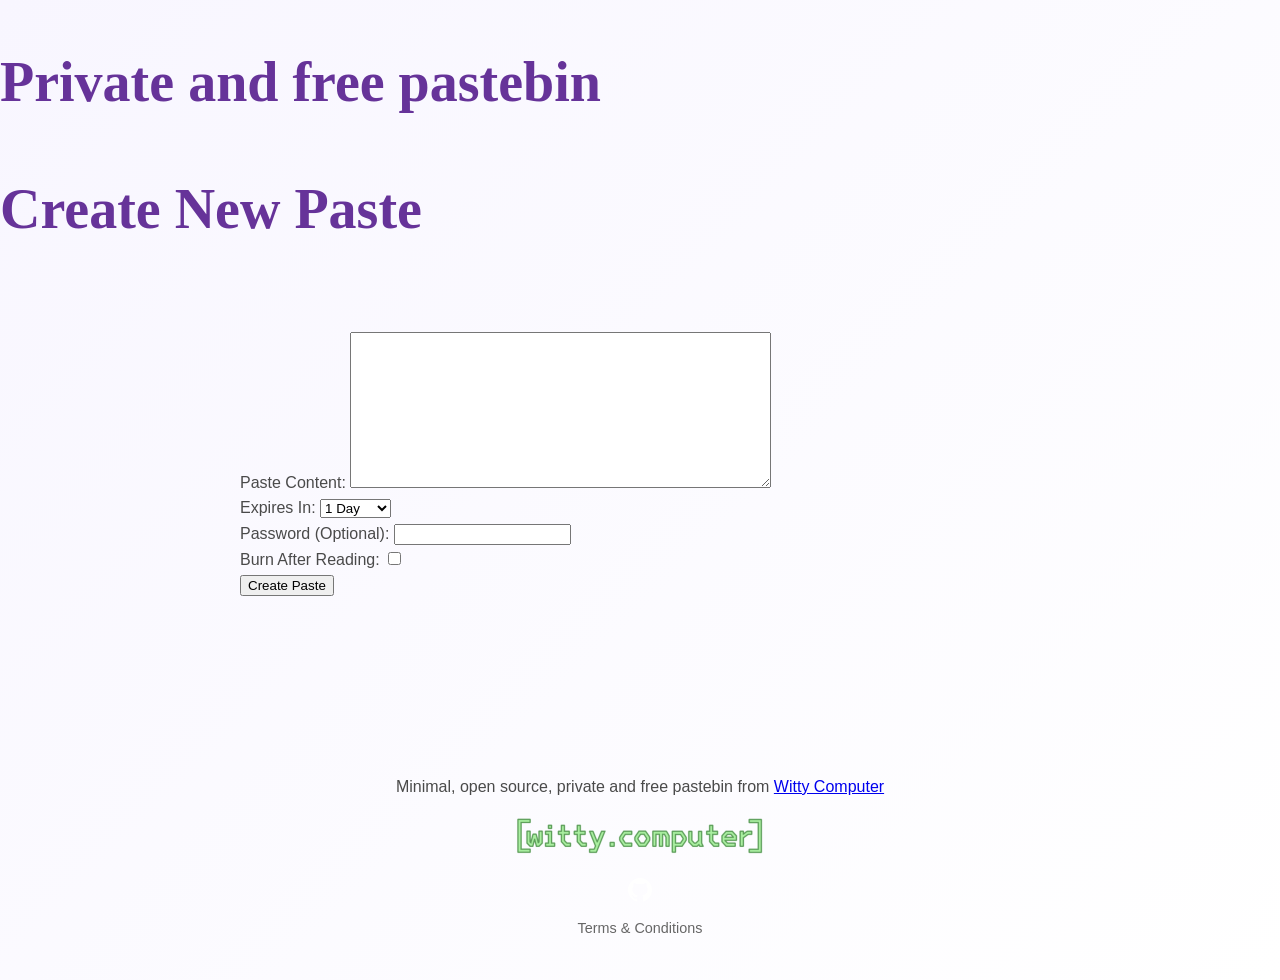
<file: index.html>
<!DOCTYPE html>
<html lang="en">

<head>
    <meta charset="UTF-8">
    <meta name="viewport" content="width=device-width, initial-scale=1.0">
    <title>Create New Paste</title>
    <link rel="stylesheet" href="style.css">
</head>

<body>
    <h1 class="main-title">Private and free pastebin</h1>
    <h1 class="create-paste-title">Create New Paste</h1>
    <div class="container">
        <form action="create.php" method="POST" id="pasteForm">
            <div class="form-group">
                <label for="content">Paste Content:</label>
                <textarea name="content" id="content" rows="10" cols="50" required></textarea>
            </div>
            <div class="form-group">
                <label for="expire">Expires In:</label>
                <select name="expire" id="expire">
                    <option value="1_day">1 Day</option>
                    <option value="1_week">1 Week</option>
                    <option value="1_month">1 Month</option>
                </select>
            </div>
            <div class="form-group">
                <label for="password">Password (Optional):</label>
                <input type="password" name="password" id="password">
            </div>
            <div class="form-group">
                <label for="burn_after_read">Burn After Reading:</label>
                <input type="checkbox" name="burn_after_read" id="burn_after_read" value="1">
            </div>
            <div class="form-group">
                <input type="submit" value="Create Paste">
            </div>
        </form>
        <div id="resultMessage" class="form-group" style="margin-top: 20px;"></div>
    </div>
    <script src="script.js"></script>
    <footer class="site-footer">
        <p>Minimal, open source, private and free pastebin from <a href="https://witty.computer">Witty Computer</a></p>
        <div style="text-align: center;">
            <a href="https://witty.computer/images/logopaste.png" target="_blank">
                <img src="/images/logopaste.png" alt="Logo">
            </a>
        </div>
        <div style="text-align: center; margin-top: 10px; display: flex; align-items: center; justify-content: center;">
            <a href="https://github.com/wittycomputer2/pastebintest/" target="_blank" rel="noopener noreferrer"
                style="display: inline-flex; align-items: center; text-decoration: none;">
                <img src="images/github-logo.svg" alt="GitHub Logo" style="height: 24px; width: 24px;">
            </a>
        </div>
        <div style="text-align: center; margin-top: 15px; font-size: 0.9em;">
            <a href="terms.html" style="color: #666; text-decoration: none;">Terms & Conditions</a>
        </div>
    </footer>
</body>

</html>
</file>
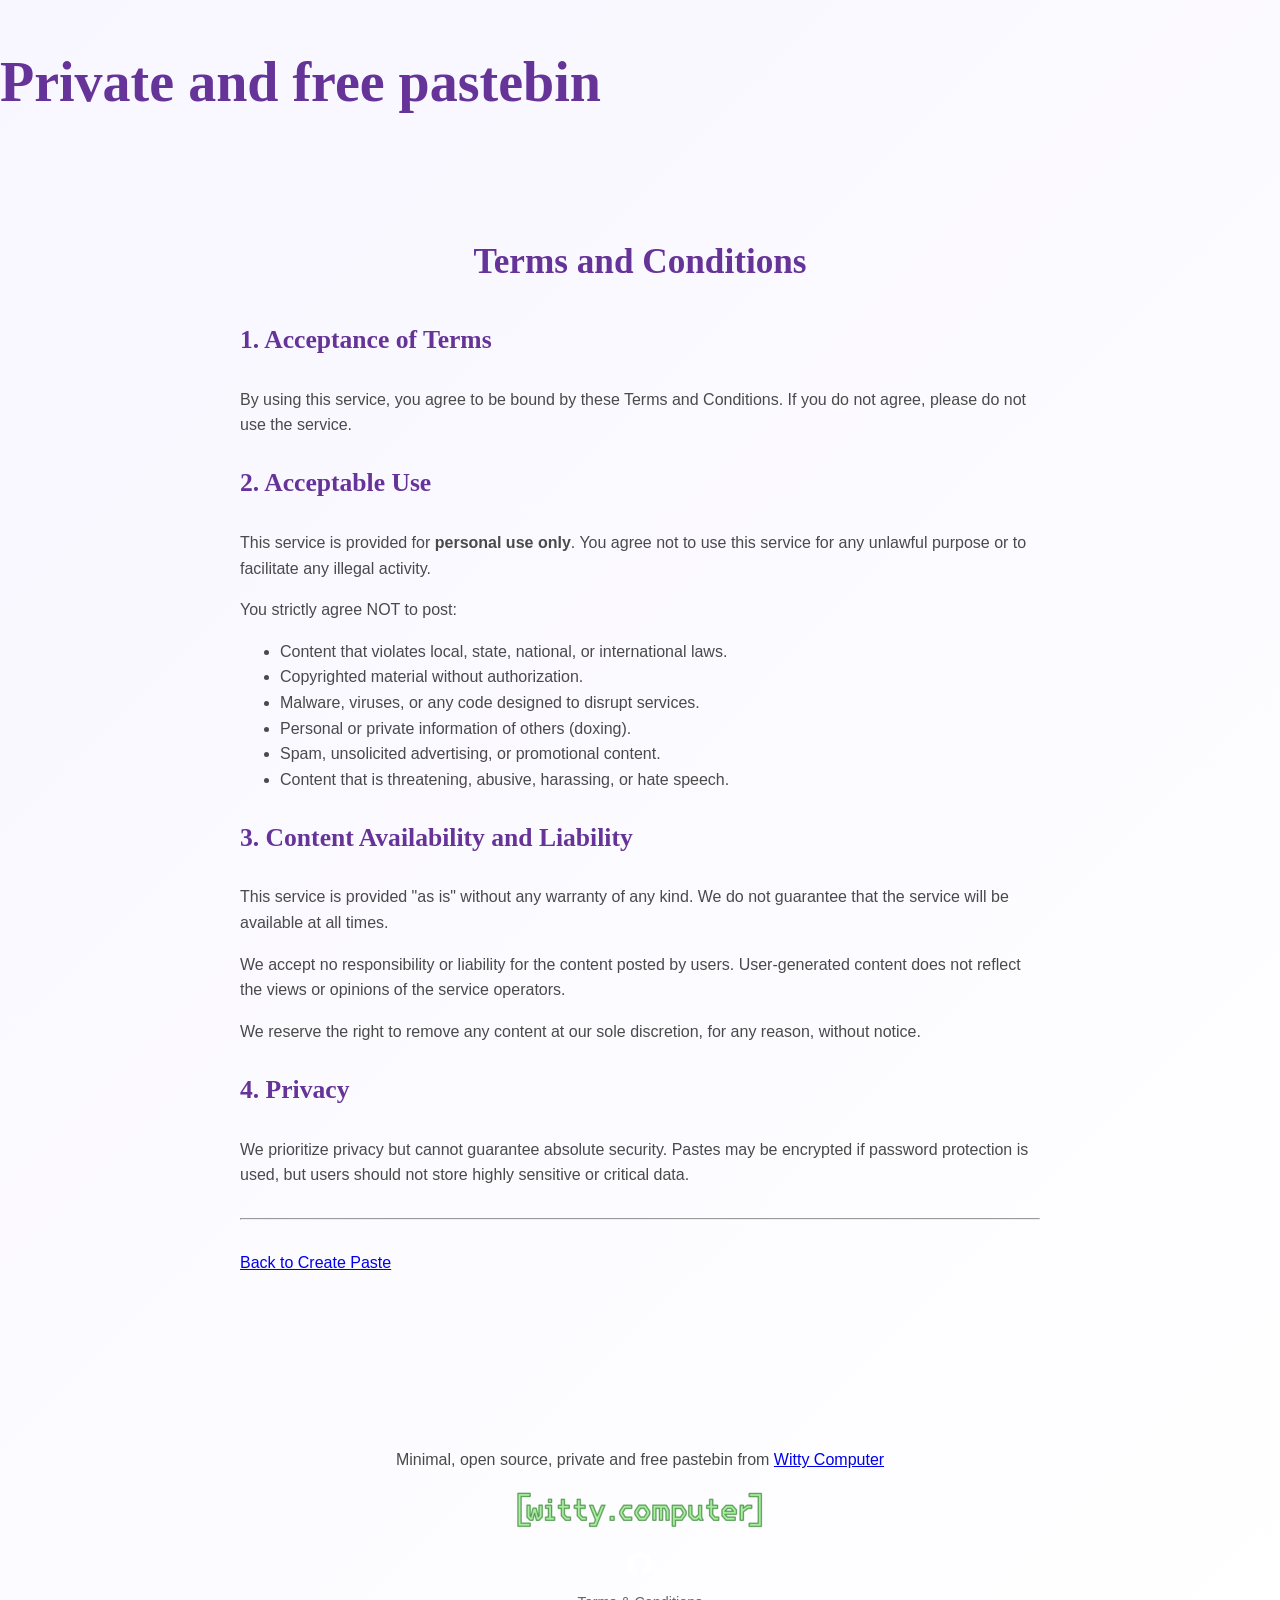
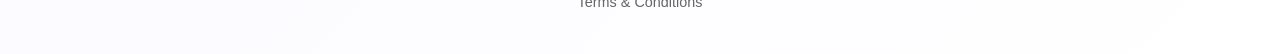
<file: terms.html>
<!DOCTYPE html>
<html lang="en">

<head>
    <meta charset="UTF-8">
    <meta name="viewport" content="width=device-width, initial-scale=1.0">
    <title>Terms and Conditions</title>
    <link rel="stylesheet" href="style.css">
</head>

<body>
    <h1 class="main-title">Private and free pastebin</h1>
    <div class="container">
        <h2 style="text-align: center; margin-bottom: 30px;">Terms and Conditions</h2>

        <div style="text-align: left; line-height: 1.6;">
            <h3>1. Acceptance of Terms</h3>
            <p>By using this service, you agree to be bound by these Terms and Conditions. If you do not agree, please
                do not use the service.</p>

            <h3>2. Acceptable Use</h3>
            <p>This service is provided for <strong>personal use only</strong>. You agree not to use this service for
                any unlawful purpose or to facilitate any illegal activity.</p>
            <p>You strictly agree NOT to post:</p>
            <ul>
                <li>Content that violates local, state, national, or international laws.</li>
                <li>Copyrighted material without authorization.</li>
                <li>Malware, viruses, or any code designed to disrupt services.</li>
                <li>Personal or private information of others (doxing).</li>
                <li>Spam, unsolicited advertising, or promotional content.</li>
                <li>Content that is threatening, abusive, harassing, or hate speech.</li>
            </ul>

            <h3>3. Content Availability and Liability</h3>
            <p>This service is provided "as is" without any warranty of any kind. We do not guarantee that the service
                will be available at all times.</p>
            <p>We accept no responsibility or liability for the content posted by users. User-generated content does not
                reflect the views or opinions of the service operators.</p>
            <p>We reserve the right to remove any content at our sole discretion, for any reason, without notice.</p>

            <h3>4. Privacy</h3>
            <p>We prioritize privacy but cannot guarantee absolute security. Pastes may be encrypted if password
                protection is used, but users should not store highly sensitive or critical data.</p>
        </div>

        <hr style="margin: 30px 0;">
        <p class="create-new-link-p"><a href="index.html">Back to Create Paste</a></p>
    </div>

    <footer class="site-footer">
        <p>Minimal, open source, private and free pastebin from <a href="https://witty.computer">Witty Computer</a></p>
        <div style="text-align: center;">
            <a href="https://witty.computer/images/logopaste.png" target="_blank">
                <img src="/images/logopaste.png" alt="Logo">
            </a>
        </div>
        <div style="text-align: center; margin-top: 10px; display: flex; align-items: center; justify-content: center;">
            <a href="https://github.com/wittycomputer2/pastebintest/" target="_blank" rel="noopener noreferrer"
                style="display: inline-flex; align-items: center; text-decoration: none;">
                <img src="images/github-logo.svg" alt="GitHub Logo" style="height: 24px; width: 24px;">
            </a>
        </div>
        <div style="text-align: center; margin-top: 15px; font-size: 0.9em;">
            <a href="terms.html" style="color: #666; text-decoration: none;">Terms & Conditions</a>
        </div>
    </footer>
</body>

</html>
</file>
<file: style.css>
/* Reset and base styles */
:root {
    /* Primary Colors */
    --primary-purple: #663399;
    --primary-purple-light: #9966cc;
    --accent-gold: #d4af37;
    --accent-gold-light: #f4d03f;

    /* Neutral Colors */
    --white: #ffffff;
    --light-gray: #fafafa;
    --medium-gray: #e6e6e6;
    --text-gray: #4a4a4a;

    /* Gradient Combinations */
    --gradient-purple: linear-gradient(135deg, #663399 0%, #9966cc 100%);
    --gradient-gold: linear-gradient(135deg, #d4af37 0%, #f4d03f 100%);
    --gradient-background: linear-gradient(135deg, #f8f6ff 0%, #ffffff 100%);

    /* Font Families */
    --font-heading: 'Playfair Display', serif;
    --font-body: 'Source Sans Pro', sans-serif;

    /* Font Sizes */
    --h1-size: 3.5em;
    --h2-size: 2.2em;
    --h3-size: 1.6em;
    --body-size: 1em;
    --small-size: 0.9em;

    /* Font Weights */
    --weight-light: 300;
    --weight-normal: 400;
    --weight-semibold: 600;
    --weight-bold: 700;

    /* Spacing System */
    --space-xs: 8px;
    --space-sm: 15px;
    --space-md: 25px;
    --space-lg: 40px;
    --space-xl: 60px;

    /* Component spacing */
    --section-padding: 50px 40px;
    --content-max-width: 800px;
    --border-radius: 15px;
}

body {
    font-family: var(--font-body);
    font-size: var(--body-size);
    color: var(--text-gray);
    background: var(--gradient-background);
    margin: 0;
    line-height: 1.6;
}

h1, h2, h3, h4, h5, h6 {
    font-family: var(--font-heading);
    font-weight: var(--weight-bold);
    color: var(--primary-purple);
}

h1 { font-size: var(--h1-size); }
h2 { font-size: var(--h2-size); }
h3 { font-size: var(--h3-size); }

.container {
    max-width: var(--content-max-width);
    margin: 0 auto;
    padding: var(--space-lg);
}

header {
    background: var(--gradient-purple);
    color: var(--white);
    padding: var(--section-padding);
    text-align: center;
}

header h1 {
    color: var(--white);
    margin-bottom: var(--space-sm);
}

.subtitle {
    font-size: 1.2em;
    font-weight: var(--weight-light);
    opacity: 0.9;
}

.introduction, .category, .prompt {
    margin-bottom: var(--space-lg);
}

.progress-tracker {
    margin-bottom: var(--space-lg);
}

.progress-bar-container {
    width: 100%;
    background-color: var(--medium-gray);
    border-radius: var(--border-radius);
    overflow: hidden;
}

.progress-bar {
    width: 0%;
    height: 20px;
    background: var(--gradient-gold);
    transition: width 0.5s ease-in-out;
}

#progress-percentage {
    font-weight: var(--weight-bold);
    color: var(--primary-purple);
}

.question {
    margin-bottom: var(--space-md);
}

.question label {
    display: block;
    margin-bottom: var(--space-xs);
    font-weight: var(--weight-semibold);
}

.fill-in {
    border: none;
    border-bottom: 2px solid var(--accent-gold);
    background: transparent;
    padding: 8px 0;
    font-size: 1em;
    color: var(--primary-purple);
    min-width: 150px;
}

.fill-in:focus {
    border-bottom-color: var(--primary-purple);
    outline: none;
}

.fill-in-block {
    width: 100%;
    border: 2px solid var(--accent-gold);
    border-radius: 8px;
    padding: var(--space-sm);
    min-height: 80px;
    font-family: var(--font-body);
    resize: vertical;
    box-sizing: border-box; /* Include padding and border in the element's total width and height */
}

.fill-in-block:focus {
    border-color: var(--primary-purple);
    box-shadow: 0 0 10px rgba(102, 51, 153, 0.2);
    outline: none;
}

.ai-instructions, .journaling-exercise {
    background-color: var(--light-gray);
    padding: var(--space-md);
    border-radius: var(--border-radius);
    margin-top: var(--space-md);
}

button {
    background: var(--gradient-purple);
    color: var(--white);
    border: none;
    padding: var(--space-sm) var(--space-md);
    border-radius: 8px;
    cursor: pointer;
    font-size: 1.1em;
    font-weight: var(--weight-semibold);
}

button:hover {
    opacity: 0.9;
}

#download-pdf {
    display: block;
    margin: var(--space-lg) auto 0;
}

footer {
    text-align: center;
    padding: var(--space-lg);
    margin-top: var(--space-xl);
    color: var(--text-gray);
}

@media (max-width: 768px) {
    :root {
        --h1-size: 2.5em;
        --h2-size: 1.8em;
        --h3-size: 1.4em;
        --section-padding: 30px 20px;
    }

    .container {
        padding: var(--space-md);
    }
}
</file>
